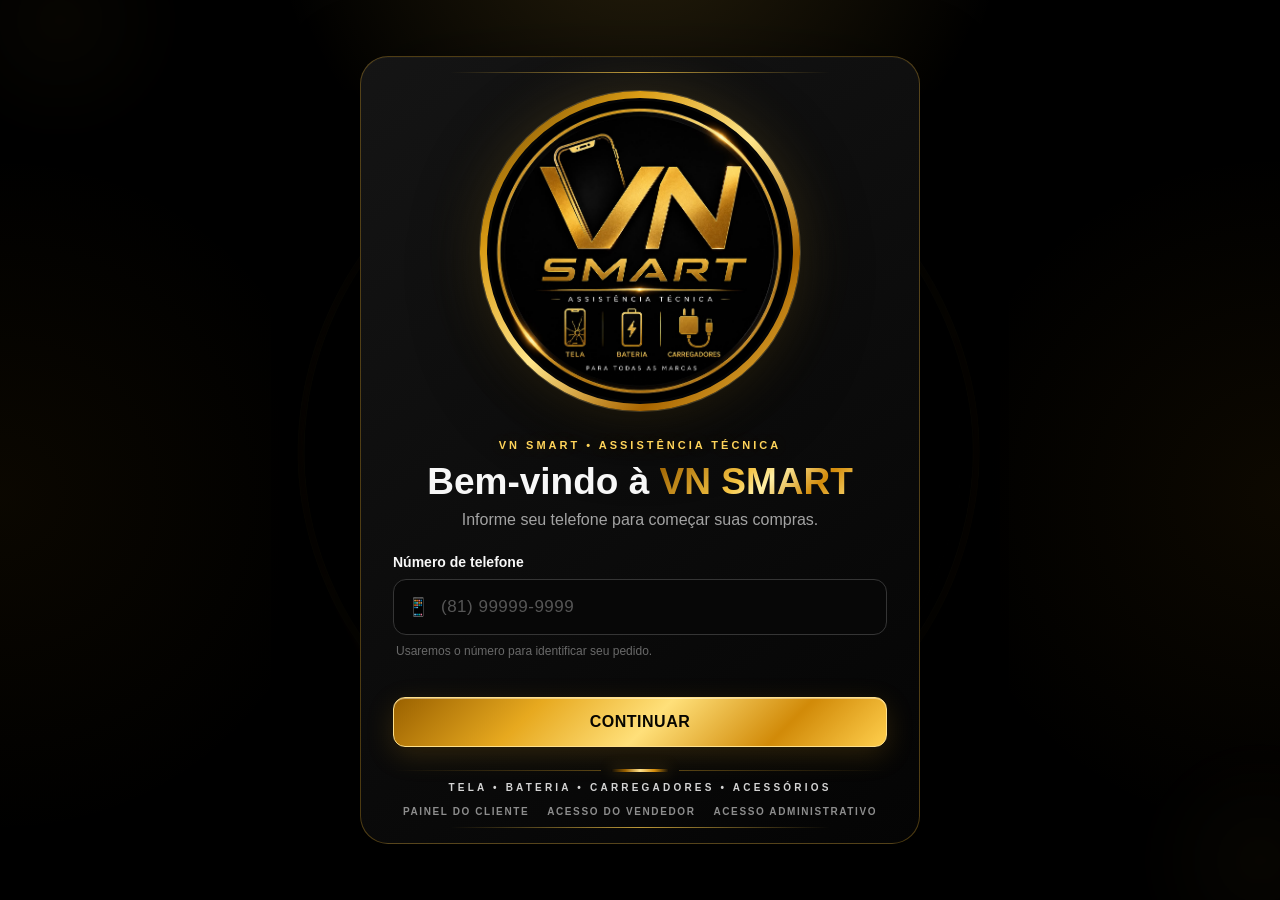
<file: index.html>
<!DOCTYPE html>
<html lang="pt-BR">
<head>
  <meta charset="UTF-8" />
  <meta name="viewport" content="width=device-width, initial-scale=1.0" />
  <title>VN Smart | Loja</title>
  <link rel="stylesheet" href="style.css" />
</head>
<body class="login-page">
  <div class="gold-glow glow-one"></div>
  <div class="gold-glow glow-two"></div>

  <main class="login-shell">
    <section class="welcome-card">
      <div class="logo-frame">
        <img src="assets/logo.jpeg" alt="VN Smart - Assistência Técnica" class="logo-main" />
      </div>

      <div class="welcome-copy">
        <span class="brand-kicker">VN SMART • ASSISTÊNCIA TÉCNICA</span>
        <h1>Bem-vindo à <span>VN SMART</span></h1>
        <p>Informe seu telefone para começar suas compras.</p>
      </div>

      <form id="phoneForm" class="phone-form" novalidate>
        <label for="phone">Número de telefone</label>
        <div class="input-wrap">
          <span class="input-prefix">📱</span>
          <input
            id="phone"
            name="phone"
            type="tel"
            inputmode="numeric"
            autocomplete="tel"
            placeholder="(81) 99999-9999"
            maxlength="15"
            required
          />
        </div>
        <p class="form-hint">Usaremos o número para identificar seu pedido.</p>
        <p id="phoneError" class="form-error" aria-live="polite"></p>
        <button type="submit" class="btn btn-primary btn-main">CONTINUAR</button>
      </form>

      <div class="gold-divider"><span></span></div>
      <p class="tagline">TELA • BATERIA • CARREGADORES • ACESSÓRIOS</p>
      <div class="login-links"><a class="admin-link" href="cliente.html">Painel do cliente</a><a class="admin-link" href="vendedor.html">Acesso do vendedor</a><a class="admin-link" href="admin.html">Acesso administrativo</a></div>
    </section>
  </main>

  <script src="store.js"></script>
  <script src="script.js"></script>
</body>
</html>
</file>
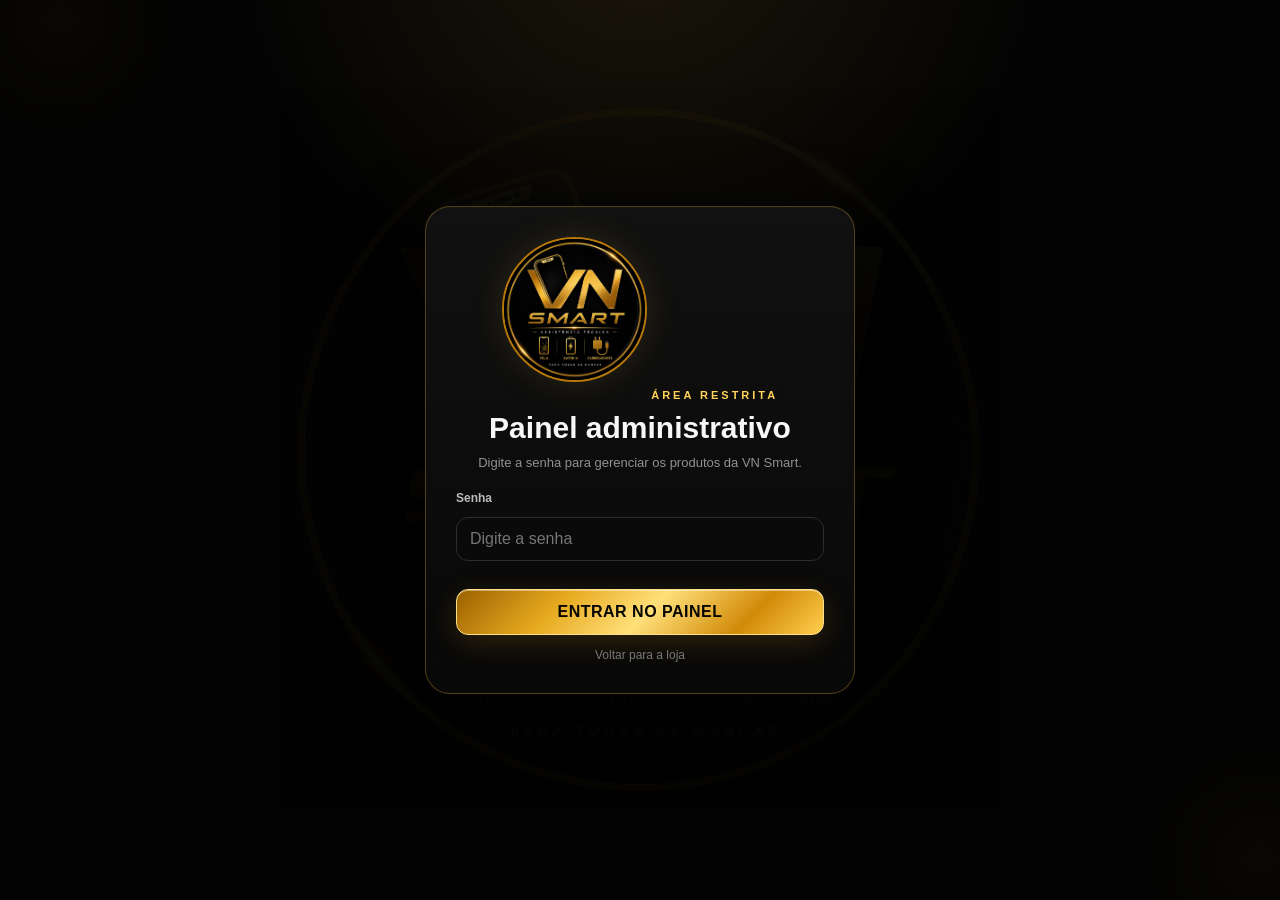
<file: admin.html>
<!DOCTYPE html>
<html lang="pt-BR">
<head>
  <meta charset="UTF-8" />
  <meta name="viewport" content="width=device-width, initial-scale=1.0" />
  <title>VN Smart | Painel Administrativo</title>
  <link rel="stylesheet" href="style.css" />
</head>
<body class="admin-page">
  <div class="gold-glow glow-one"></div>
  <div class="gold-glow glow-two"></div>

  <div id="adminLogin" class="admin-login-overlay">
    <form id="adminLoginForm" class="admin-login-card">
      <img src="assets/logo.jpeg" alt="VN Smart" class="admin-login-logo" />
      <span class="brand-kicker">ÁREA RESTRITA</span>
      <h1>Painel administrativo</h1>
      <p>Digite a senha para gerenciar os produtos da VN Smart.</p>
      <label for="adminPassword">Senha</label>
      <input id="adminPassword" class="admin-input" type="password" autocomplete="current-password" placeholder="Digite a senha" required />
      <p id="adminLoginError" class="form-error"></p>
      <button class="btn btn-primary btn-full" type="submit">ENTRAR NO PAINEL</button>
      <a class="admin-back-link" href="produtos.html">Voltar para a loja</a>
    </form>
  </div>

  <div id="adminApp" class="hidden">
    <header class="admin-topbar">
      <div class="admin-topbar-inner">
        <a class="mini-brand" href="produtos.html">
          <img src="assets/logo.jpeg" alt="VN Smart" />
          <div><strong>VN SMART</strong><span>ADMIN • ASSISTÊNCIA TÉCNICA</span></div>
        </a>
        <div class="admin-actions">
          <a class="btn btn-outline" href="cliente.html">Painel cliente</a><a class="btn btn-outline" href="painel-vendedor.html">Painel vendedor</a><a class="btn btn-outline" href="produtos.html">Abrir loja</a>
          <button id="logoutAdmin" class="btn btn-outline" type="button">Sair</button>
        </div>
      </div>
    </header>

    <main class="admin-container">
      <section class="admin-hero">
        <div>
          <span class="brand-kicker">VN SMART • ADMIN</span>
          <h1>Controle a VN Smart</h1>
          <p>Gerencie produtos, vendedores e pedidos da VN Smart em um só lugar.</p>
        </div>
        <div class="admin-stat-grid">
          <div class="admin-stat"><span>Produtos ativos</span><strong id="statProducts">0</strong></div>
          <div class="admin-stat"><span>Pedidos</span><strong id="statOrders">0</strong></div>
          <div class="admin-stat"><span>Vendedores ativos</span><strong id="statSellers">0</strong></div>
        </div>
      </section>

      <section class="admin-grid">
        <div class="admin-main-card">
          <div class="section-heading">
            <div><span class="cart-kicker">CATÁLOGO</span><h2>Produtos</h2></div>
            <button id="newProduct" class="btn btn-primary" type="button">+ NOVO PRODUTO</button>
          </div>
          <div class="admin-filters">
            <input id="searchProducts" class="admin-input" type="search" placeholder="Pesquisar produto..." />
            <select id="filterCategory" class="admin-input">
              <option value="todos">Todas as categorias</option>
              <option value="capas">Capas</option>
              <option value="fones-bluetooth">Fones Bluetooth</option>
              <option value="fones-com-fio">Fones com fio</option>
              <option value="carregadores">Carregadores</option>
            </select>
          </div>
          <div id="adminProducts" class="admin-product-list"></div>
        </div>

        <aside class="admin-side-column">
          <div class="admin-side-card">
            <div class="section-heading compact"><div><span class="cart-kicker">PEDIDOS</span><h2>Últimos pedidos</h2></div></div>
            <div id="adminOrders" class="admin-orders"></div>
          </div>
          <div class="admin-side-card tips-card">
            <span class="cart-kicker">DICAS</span>
            <h3>Como usar</h3>
            <p>Use “Novo produto” para cadastrar. Clique em “Editar” para alterar preço ou descrição. O cliente verá as alterações automaticamente neste navegador.</p>
            <button id="resetProducts" class="btn btn-outline btn-full" type="button">RESTAURAR PRODUTOS PADRÃO</button>
          </div>
        </aside>
      </section>

      <section class="admin-main-card seller-admin-card">
        <div class="section-heading">
          <div><span class="cart-kicker">EQUIPE</span><h2>Contas de vendedores</h2></div>
          <button id="newSeller" class="btn btn-primary" type="button">+ NOVO VENDEDOR</button>
        </div>
        <p class="seller-intro">Crie contas individuais para sua equipe e ative ou desative o acesso quando precisar.</p>
        <div id="adminSellers" class="admin-seller-list"></div>
      </section>

    </main>
  </div>

  <div id="productModal" class="modal hidden">
    <div class="admin-modal-box">
      <button id="closeProductModal" class="modal-close" type="button" aria-label="Fechar">×</button>
      <span class="brand-kicker">CATÁLOGO VN SMART</span>
      <h2 id="productModalTitle">Novo produto</h2>
      <form id="productForm" class="admin-form">
        <input type="hidden" id="productId" />
        <label>Nome do produto<input id="productName" class="admin-input" required maxlength="80" /></label>
        <label>Categoria
          <select id="productCategory" class="admin-input" required>
            <option value="capas">Capas</option>
            <option value="fones-bluetooth">Fones Bluetooth</option>
            <option value="fones-com-fio">Fones com fio</option>
            <option value="carregadores">Carregadores</option>
          </select>
        </label>
        <label>Descrição<textarea id="productDesc" class="admin-input" rows="3" maxlength="180" required></textarea></label>
        <div class="admin-form-row">
          <label>Preço (R$)<input id="productPrice" class="admin-input" type="number" min="0" step="0.01" required /></label>
          <label>Ícone<input id="productIcon" class="admin-input" maxlength="3" value="◈" /></label>
        </div>
        <label class="switch-row"><input id="productActive" type="checkbox" checked /><span>Produto disponível na loja</span></label>
        <div class="admin-form-actions"><button type="button" id="cancelProduct" class="btn btn-outline">CANCELAR</button><button type="submit" class="btn btn-primary">SALVAR PRODUTO</button></div>
      </form>
    </div>
  </div>


  <div id="sellerModal" class="modal hidden">
    <div class="admin-modal-box">
      <button id="closeSellerModal" class="modal-close" type="button" aria-label="Fechar">×</button>
      <span class="brand-kicker">EQUIPE VN SMART</span>
      <h2 id="sellerModalTitle">Novo vendedor</h2>
      <form id="sellerForm" class="admin-form">
        <input type="hidden" id="sellerId" />
        <label>Nome do vendedor<input id="sellerName" class="admin-input" required maxlength="80" placeholder="Ex.: João Silva" /></label>
        <label>Usuário de acesso<input id="sellerUsername" class="admin-input" required maxlength="40" autocomplete="username" placeholder="Ex.: joao" /></label>
        <label>Senha<input id="sellerPassword" class="admin-input" type="password" required minlength="4" maxlength="60" autocomplete="new-password" placeholder="Mínimo de 4 caracteres" /></label>
        <label class="switch-row"><input id="sellerActive" type="checkbox" checked /><span>Conta ativa</span></label>
        <div class="admin-form-actions"><button type="button" id="cancelSeller" class="btn btn-outline">CANCELAR</button><button type="submit" class="btn btn-primary">SALVAR VENDEDOR</button></div>
        <p class="form-hint seller-security-note">Esta versão salva as contas no navegador (localStorage). Para uso em vários computadores com segurança real, será necessário um servidor e banco de dados.</p>
      </form>
    </div>
  </div>

  <script src="store.js"></script>
  <script src="admin.js"></script>
</body>
</html>
</file>
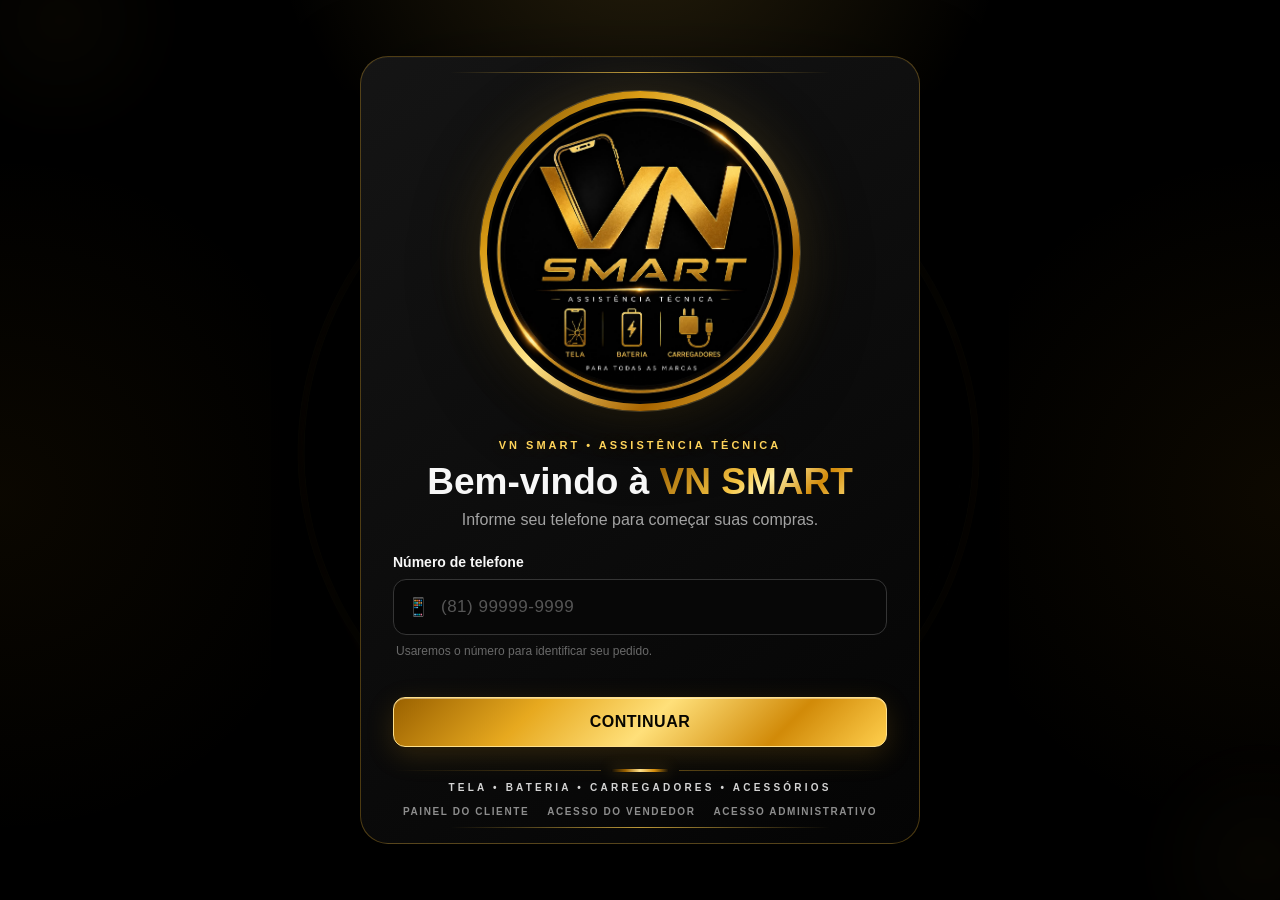
<file: cliente.html>
<!DOCTYPE html>
<html lang="pt-BR">
<head>
  <meta charset="UTF-8" />
  <meta name="viewport" content="width=device-width, initial-scale=1.0" />
  <title>VN Smart | Painel do Cliente</title>
  <link rel="stylesheet" href="style.css" />
</head>
<body class="products-page seller-panel-page">
  <header class="topbar">
    <div class="topbar-inner">
      <a class="mini-brand" href="cliente.html">
        <img src="assets/logo.jpeg" alt="VN Smart" />
        <div><strong>VN SMART</strong><span>PAINEL DO CLIENTE</span></div>
      </a>
      <div class="topbar-actions">
        <div class="phone-badge" id="customerPhoneBadge"></div>
        <button id="customerLogout" class="btn btn-outline">SAIR</button>
      </div>
    </div>
  </header>

  <main class="products-container">
    <section class="hero-products seller-hero">
      <div>
        <span class="brand-kicker">VN SMART • ASSISTÊNCIA TÉCNICA</span>
        <h1>Olá! <span>Bem-vindo à VN Smart</span></h1>
        <p>Consulte seus pedidos e encontre produtos e acessórios para seu celular.</p>
      </div>
      <div class="hero-line"></div>
    </section>

    <section class="seller-dashboard-grid">
      <article class="admin-main-card seller-welcome-card">
        <span class="cart-kicker">SEU PERFIL</span>
        <h2>Dados do cliente</h2>
        <div class="seller-profile-row">
          <div class="seller-avatar large">👤</div>
          <div>
            <strong>Cliente VN Smart</strong>
            <p id="customerPhone"></p>
            <span class="status-pill on">Conta ativa</span>
          </div>
        </div>
        <div class="seller-panel-actions">
          <a class="btn btn-primary" href="produtos.html">VER PRODUTOS</a>
          <button id="changeCustomerPhone" class="btn btn-outline">TROCAR TELEFONE</button>
        </div>
      </article>

      <article class="admin-main-card">
        <div class="section-heading compact">
          <div><span class="cart-kicker">HISTÓRICO</span><h2>Meus pedidos</h2></div>
        </div>
        <div id="customerOrders" class="admin-orders"></div>
      </article>
    </section>
  </main>

  <script src="store.js"></script>
  <script src="cliente.js"></script>
</body>
</html>
</file>
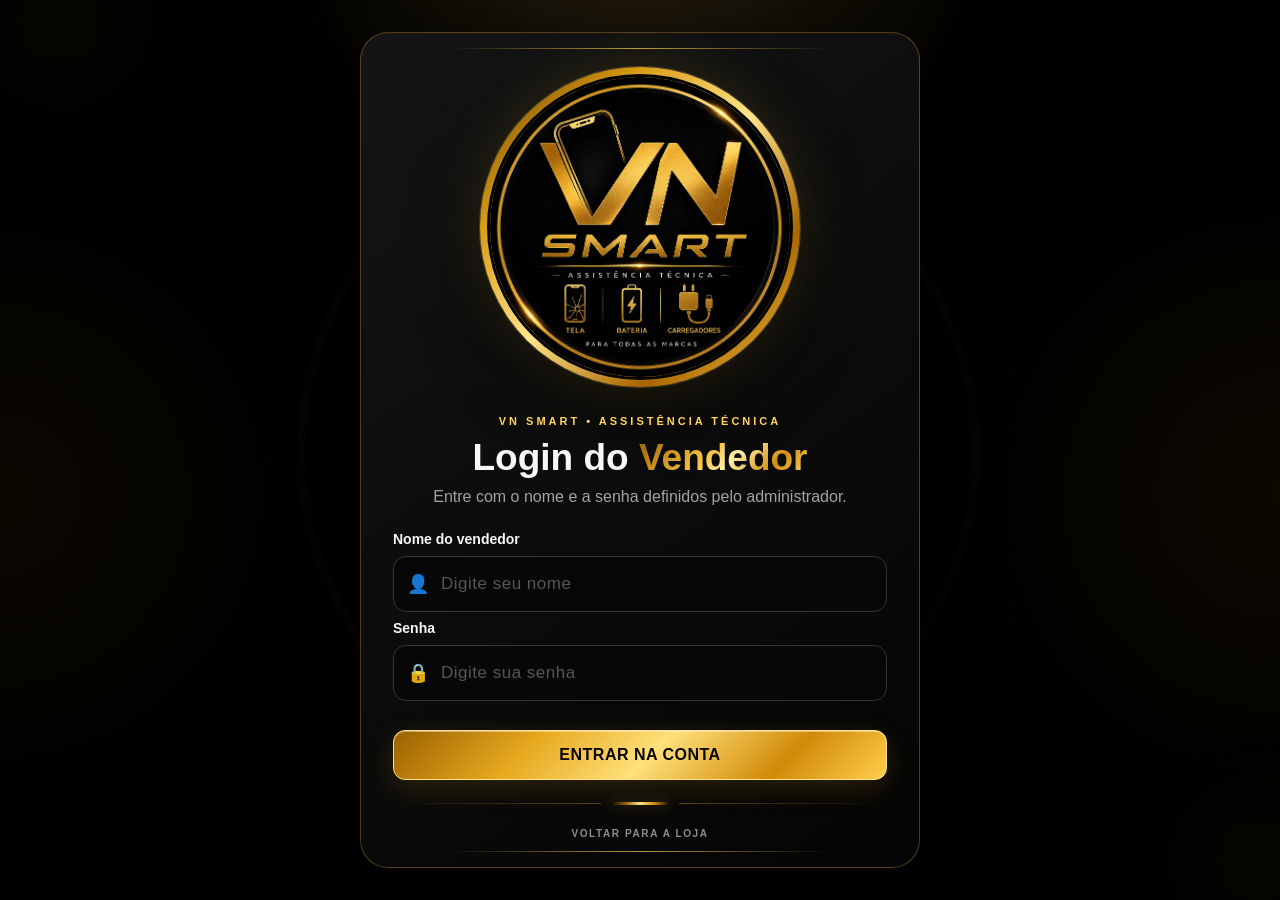
<file: painel-vendedor.html>
<!DOCTYPE html>
<html lang="pt-BR">
<head>
  <meta charset="UTF-8" />
  <meta name="viewport" content="width=device-width, initial-scale=1.0" />
  <title>VN Smart | Painel do Vendedor</title>
  <link rel="stylesheet" href="style.css" />
</head>
<body class="products-page seller-panel-page">
  <header class="topbar">
    <div class="topbar-inner">
      <a class="mini-brand" href="painel-vendedor.html">
        <img src="assets/logo.jpeg" alt="VN Smart" />
        <div>
          <strong>VN SMART</strong>
          <span>PAINEL DO VENDEDOR</span>
        </div>
      </a>
      <div class="topbar-actions">
        <div class="phone-badge seller-name-badge" id="sellerNameBadge"></div>
        <button id="sellerLogout" class="btn btn-outline">SAIR</button>
      </div>
    </div>
  </header>

  <main class="products-container">
    <section class="hero-products seller-hero">
      <div>
        <span class="brand-kicker">VN SMART • ÁREA DE VENDAS</span>
        <h1>Olá, <span id="sellerName"></span>!</h1>
        <p>Atendimento e vendas da VN Smart • Assistência Técnica.</p>
      </div>
      <div class="hero-line"></div>
    </section>

    <section class="seller-dashboard-grid">
      <article class="admin-main-card seller-welcome-card">
        <span class="cart-kicker">SUA CONTA</span>
        <h2>Dados de acesso</h2>
        <div class="seller-profile-row">
          <div class="seller-avatar large" id="sellerAvatar">V</div>
          <div>
            <strong id="profileName"></strong>
            <p id="profileUsername"></p>
            <span class="status-pill on">Conta ativa</span>
          </div>
        </div>
        <div class="seller-panel-actions">
          <a class="btn btn-primary" href="index.html">IR PARA A LOJA</a><a class="btn btn-outline" href="cliente.html">PAINEL CLIENTE</a>
          <button id="sellerLogout2" class="btn btn-outline">SAIR DA CONTA</button>
        </div>
      </article>

      <article class="admin-main-card">
        <div class="section-heading compact">
          <div><span class="cart-kicker">PEDIDOS</span><h2>Pedidos recentes</h2></div>
        </div>
        <div id="sellerOrders" class="admin-orders"></div>
      </article>
    </section>
  </main>

  <script src="store.js"></script>
  <script src="vendedor.js"></script>
</body>
</html>
</file>
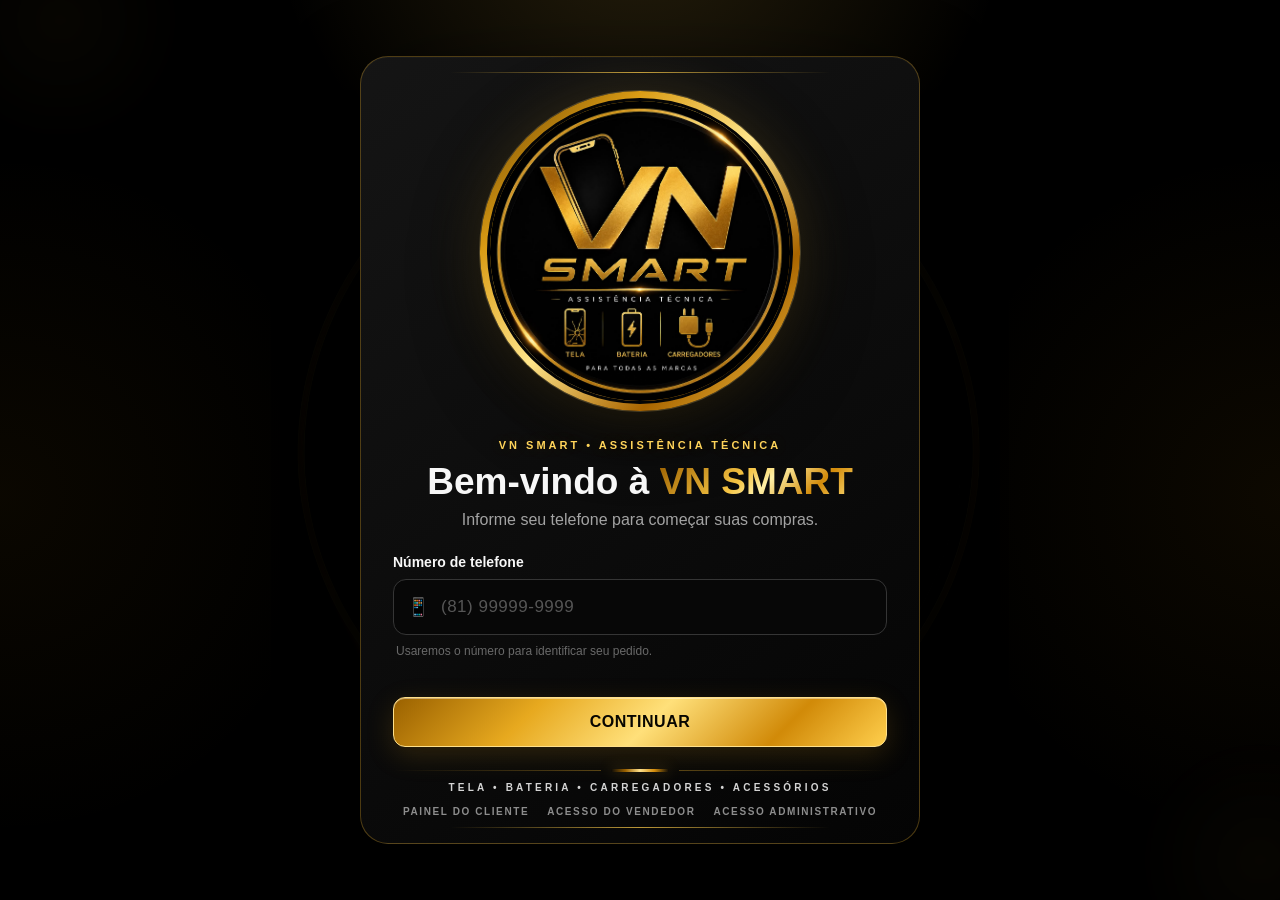
<file: produtos.html>
<!DOCTYPE html>
<html lang="pt-BR">
<head>
  <meta charset="UTF-8" />
  <meta name="viewport" content="width=device-width, initial-scale=1.0" />
  <title>VN Smart | Loja</title>
  <link rel="stylesheet" href="style.css" />
</head>
<body class="products-page">
  <header class="topbar">
    <div class="topbar-inner">
      <a class="mini-brand" href="produtos.html" aria-label="Página inicial da loja">
        <img src="assets/logo.jpeg" alt="VN Smart" />
        <div>
          <strong>VN SMART</strong>
          <span>ACESSÓRIOS PARA CELULAR</span>
        </div>
      </a>

      <div class="topbar-actions">
        <div class="phone-badge" id="phoneBadge"></div>
        <a class="btn btn-outline" href="admin.html">Painel administrativo</a><button id="changePhone" class="btn btn-outline">Trocar telefone</button>
      </div>
    </div>
  </header>

  <main class="products-container">
    <section class="hero-products">
      <div>
        <span class="brand-kicker">VN SMART • ASSISTÊNCIA TÉCNICA</span>
        <h1>Escolha o que deseja comprar</h1>
        <p>Tela, bateria, carregadores e acessórios para seu celular.</p>
      </div>
      <div class="hero-line"></div>
    </section>

    <nav class="category-tabs" aria-label="Categorias de produtos">
      <button class="category-tab active" data-category="todos">Todos</button>
      <button class="category-tab" data-category="capas">Capas</button>
      <button class="category-tab" data-category="fones-bluetooth">Fones Bluetooth</button>
      <button class="category-tab" data-category="fones-com-fio">Fones com fio</button>
      <button class="category-tab" data-category="carregadores">Carregadores</button>
    </nav>

    <div class="products-layout">
      <section>
        <div id="productList" class="product-list"></div>
      </section>

      <aside class="cart-card">
        <div class="cart-top-line"></div>
        <div class="cart-header">
          <div>
            <span class="cart-kicker">SEU PEDIDO</span>
            <h2>Resumo</h2>
          </div>
          <span id="cartCount" class="cart-count">0 itens</span>
        </div>

        <div id="cartItems" class="cart-items">
          <div class="empty-cart">
            <div class="empty-icon">🛒</div>
            <strong>Nenhum item ainda</strong>
            <span>Selecione um produto ao lado.</span>
          </div>
        </div>

        <div class="cart-footer">
          <div class="total-row">
            <span>Total</span>
            <strong id="cartTotal">R$ 0,00</strong>
          </div>
          <button id="finishOrder" class="btn btn-primary btn-full">FINALIZAR PEDIDO</button>
          <p class="cart-note">Seu pedido será associado ao telefone informado.</p>
        </div>
      </aside>
    </div>
  </main>

  <div id="successModal" class="modal hidden">
    <div class="modal-box">
      <div class="success-ring"><span>✓</span></div>
      <span class="brand-kicker">VN SMART</span>
      <h2>Pedido recebido!</h2>
      <p id="successText"></p>
      <button id="closeModal" class="btn btn-primary btn-full">FECHAR</button>
    </div>
  </div>

  <script src="store.js"></script>
  <script src="script.js"></script>
</body>
</html>
</file>
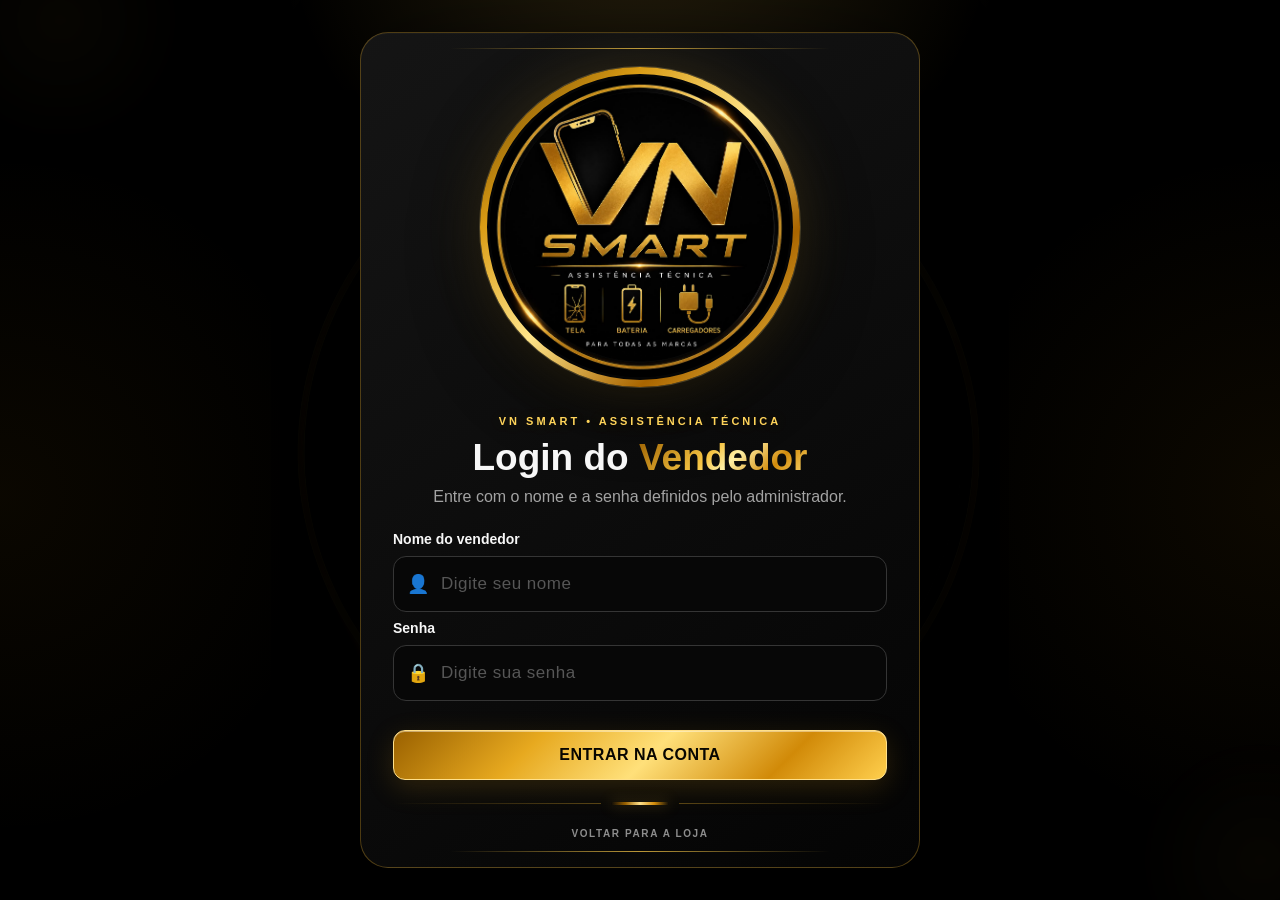
<file: vendedor.html>
<!DOCTYPE html>
<html lang="pt-BR">
<head>
  <meta charset="UTF-8" />
  <meta name="viewport" content="width=device-width, initial-scale=1.0" />
  <title>VN Smart | Acesso do Vendedor</title>
  <link rel="stylesheet" href="style.css" />
</head>
<body class="login-page">
  <div class="gold-glow glow-one"></div>
  <div class="gold-glow glow-two"></div>

  <main class="login-shell">
    <section class="welcome-card seller-login-card">
      <div class="logo-frame">
        <img src="assets/logo.jpeg" alt="VN Smart" class="logo-main" />
      </div>

      <div class="welcome-copy">
        <span class="brand-kicker">VN SMART • ASSISTÊNCIA TÉCNICA</span>
        <h1>Login do <span>Vendedor</span></h1>
        <p>Entre com o nome e a senha definidos pelo administrador.</p>
      </div>

      <form id="sellerLoginForm" class="phone-form" novalidate>
        <label for="sellerLoginName">Nome do vendedor</label>
        <div class="input-wrap">
          <span class="input-prefix">👤</span>
          <input id="sellerLoginName" type="text" autocomplete="username"
                 placeholder="Digite seu nome" maxlength="80" required />
        </div>

        <label for="sellerLoginPassword">Senha</label>
        <div class="input-wrap">
          <span class="input-prefix">🔒</span>
          <input id="sellerLoginPassword" type="password" autocomplete="current-password"
                 placeholder="Digite sua senha" maxlength="60" required />
        </div>

        <p id="sellerLoginError" class="form-error" aria-live="polite"></p>
        <button type="submit" class="btn btn-primary btn-main">ENTRAR NA CONTA</button>
      </form>

      <div class="gold-divider"><span></span></div>
      <a class="admin-link" href="index.html">Voltar para a loja</a>
    </section>
  </main>

  <script src="store.js"></script>
  <script src="vendedor.js"></script>
</body>
</html>
</file>
<file: style.css>
:root {
  --black: #030303;
  --black-2: #080808;
  --panel: #0d0d0d;
  --panel-2: #121212;
  --gold: #d99b14;
  --gold-2: #f7c748;
  --gold-3: #ffe58a;
  --gold-soft: rgba(217, 155, 20, .22);
  --text: #f7f7f7;
  --muted: #a3a3a3;
  --muted-2: #696969;
  --line: rgba(217, 155, 20, .28);
}

* { box-sizing: border-box; }
html { scroll-behavior: smooth; }
body {
  margin: 0;
  min-height: 100vh;
  font-family: Arial, Helvetica, sans-serif;
  color: var(--text);
  background:
    radial-gradient(circle at 50% -10%, rgba(247, 199, 72, .12), transparent 34%),
    radial-gradient(circle at 90% 60%, rgba(217, 155, 20, .05), transparent 26%),
    linear-gradient(180deg, #000 0%, #050505 52%, #000 100%);
}

button, input { font: inherit; }
button { cursor: pointer; }
button:focus-visible, input:focus-visible { outline: 2px solid var(--gold-2); outline-offset: 3px; }

/* ---------- PRIMEIRA ABA ---------- */
.login-page {
  display: grid;
  place-items: center;
  overflow: hidden;
  position: relative;
  padding: 32px 16px;
}

.gold-glow {
  position: fixed;
  width: 280px;
  height: 280px;
  border-radius: 50%;
  filter: blur(90px);
  opacity: .16;
  pointer-events: none;
  background: #d99b14;
}
.glow-one { top: -120px; left: -80px; }
.glow-two { right: -120px; bottom: -100px; }

.login-shell { width: min(560px, 100%); position: relative; z-index: 2; }
.welcome-card {
  position: relative;
  overflow: hidden;
  padding: 34px 32px 26px;
  border: 1px solid var(--line);
  border-radius: 28px;
  text-align: center;
  background:
    radial-gradient(circle at 50% 8%, rgba(247,199,72,.10), transparent 27%),
    linear-gradient(180deg, rgba(15,15,15,.98), rgba(3,3,3,.98));
  box-shadow: 0 28px 85px rgba(0,0,0,.75), 0 0 55px rgba(217,155,20,.06);
}
.welcome-card::before,
.welcome-card::after {
  content: "";
  position: absolute;
  height: 1px;
  left: 16%;
  right: 16%;
  background: linear-gradient(90deg, transparent, rgba(247,199,72,.75), transparent);
}
.welcome-card::before { top: 15px; }
.welcome-card::after { bottom: 15px; }

.logo-frame {
  width: min(320px, 74vw);
  margin: 0 auto;
  border-radius: 50%;
  padding: 7px;
  background: linear-gradient(135deg, #7b5000, #ffd96a 36%, #b16d00 70%, #ffe58a);
  box-shadow: 0 0 42px rgba(247,199,72,.16);
}
.logo-main {
  display: block;
  width: 100%;
  aspect-ratio: 1;
  object-fit: cover;
  border-radius: 50%;
  border: 1px solid #271e08;
  background: #000;
}

.welcome-copy { margin: 24px 0 22px; }
.brand-kicker {
  display: inline-block;
  color: var(--gold-2);
  font-size: 11px;
  font-weight: 900;
  letter-spacing: 3px;
}
.welcome-copy h1 {
  margin: 9px 0 7px;
  font-size: clamp(26px, 4vw, 37px);
  line-height: 1.06;
}
.welcome-copy h1 span { color: var(--gold-2); }
.welcome-copy p { margin: 0; color: var(--muted); line-height: 1.5; }

.phone-form { text-align: left; }
.phone-form label { display: block; margin-bottom: 9px; font-weight: 800; font-size: 14px; }
.input-wrap { position: relative; }
.input-prefix {
  position: absolute;
  left: 14px;
  top: 50%;
  transform: translateY(-50%);
  color: var(--gold-2);
  font-size: 18px;
  pointer-events: none;
}
.phone-form input {
  width: 100%;
  padding: 17px 16px 17px 47px;
  border-radius: 13px;
  border: 1px solid #353535;
  background: #070707;
  color: #fff;
  font-size: 17px;
  letter-spacing: .5px;
  transition: .2s ease;
}
.phone-form input::placeholder { color: #565656; }
.phone-form input:focus { border-color: var(--gold-2); box-shadow: 0 0 0 4px rgba(247,199,72,.09), 0 0 24px rgba(217,155,20,.08); }
.form-hint { color: var(--muted-2); font-size: 12px; line-height: 1.45; margin: 8px 3px 7px; }
.form-error { min-height: 18px; color: #ff7676; font-size: 12px; margin: 0 3px 8px; }

.btn {
  border: 0;
  border-radius: 12px;
  padding: 13px 18px;
  font-weight: 900;
  letter-spacing: .5px;
  transition: transform .15s ease, filter .15s ease, box-shadow .15s ease;
}
.btn:hover { transform: translateY(-1px); filter: brightness(1.05); }
.btn-primary {
  color: #171000;
  background: linear-gradient(135deg, var(--gold-3), var(--gold-2) 44%, var(--gold));
  box-shadow: 0 12px 25px rgba(217,155,20,.15);
}
.btn-outline { color: var(--gold-2); background: transparent; border: 1px solid var(--line); }
.btn-full { width: 100%; }
.btn-main { width: 100%; margin-top: 3px; padding: 15px 18px; }

.gold-divider {
  display: flex;
  align-items: center;
  gap: 10px;
  margin: 22px 0 10px;
}
.gold-divider::before,
.gold-divider::after {
  content: "";
  flex: 1;
  height: 1px;
  background: linear-gradient(90deg, transparent, var(--line));
}
.gold-divider::after { background: linear-gradient(90deg, var(--line), transparent); }
.gold-divider span { width: 58px; height: 3px; border-radius: 99px; background: linear-gradient(90deg, var(--gold), var(--gold-3)); box-shadow: 0 0 14px rgba(247,199,72,.35); }
.tagline { margin: 0; color: #d4d4d4; font-size: 10px; font-weight: 900; letter-spacing: 3.2px; }

/* ---------- SEGUNDA ABA ---------- */
.products-page { background: radial-gradient(circle at 50% -20%, rgba(247,199,72,.10), transparent 33%), #040404; }
.topbar {
  position: sticky;
  top: 0;
  z-index: 30;
  backdrop-filter: blur(14px);
  background: rgba(2,2,2,.92);
  border-bottom: 1px solid var(--line);
}
.topbar::after {
  content: "";
  display: block;
  height: 2px;
  width: 100%;
  background: linear-gradient(90deg, transparent, var(--gold-2), transparent);
  opacity: .75;
}
.topbar-inner {
  width: min(1200px, calc(100% - 30px));
  margin: auto;
  padding: 11px 0;
  display: flex;
  align-items: center;
  justify-content: space-between;
  gap: 16px;
}
.mini-brand { display: flex; align-items: center; gap: 11px; text-decoration: none; color: inherit; }
.mini-brand img { width: 51px; height: 51px; object-fit: cover; border-radius: 50%; border: 2px solid var(--gold); box-shadow: 0 0 20px rgba(247,199,72,.10); }
.mini-brand strong { display: block; color: var(--gold-2); letter-spacing: 2px; font-size: 14px; }
.mini-brand span { display: block; color: #777; font-size: 9px; margin-top: 4px; letter-spacing: 1.7px; font-weight: 800; }
.topbar-actions { display: flex; align-items: center; gap: 10px; }
.phone-badge { color: #1a1200; background: linear-gradient(135deg, var(--gold-3), var(--gold)); font-weight: 900; padding: 9px 13px; border-radius: 999px; font-size: 12px; box-shadow: 0 6px 18px rgba(217,155,20,.10); }

.products-container { width: min(1200px, calc(100% - 30px)); margin: 0 auto; padding: 30px 0 50px; }
.hero-products { display: grid; grid-template-columns: 1fr auto; gap: 30px; align-items: end; margin-bottom: 17px; }
.hero-products h1 { margin: 8px 0 7px; font-size: clamp(28px, 4vw, 42px); line-height: 1.02; }
.hero-products p { margin: 0; color: var(--muted); }
.hero-line { width: 160px; height: 5px; border-radius: 99px; background: linear-gradient(90deg, var(--gold), var(--gold-3)); box-shadow: 0 0 18px rgba(247,199,72,.18); }

.category-tabs { display: flex; gap: 9px; flex-wrap: wrap; padding: 12px 0 18px; border-bottom: 1px solid #1f1f1f; margin-bottom: 18px; }
.category-tab {
  border: 1px solid #2b2b2b;
  border-radius: 999px;
  background: #0a0a0a;
  color: #b7b7b7;
  padding: 10px 15px;
  font-size: 12px;
  font-weight: 900;
  letter-spacing: .7px;
  transition: .15s ease;
}
.category-tab:hover { color: var(--gold-2); border-color: var(--line); }
.category-tab.active { color: #1b1200; background: linear-gradient(135deg, var(--gold-3), var(--gold)); border-color: transparent; }

.products-layout { display: grid; grid-template-columns: minmax(0, 1fr) 360px; gap: 22px; }
.product-list { display: flex; flex-direction: column; gap: 12px; }
.product-card {
  display: grid;
  grid-template-columns: 74px minmax(0, 1fr) auto;
  gap: 14px;
  align-items: center;
  padding: 13px;
  background: linear-gradient(180deg, #111 0%, #090909 100%);
  border: 1px solid #242424;
  border-radius: 18px;
  transition: .17s ease;
}
.product-card:hover { transform: translateY(-1px); border-color: rgba(247,199,72,.25); }
.product-card.selected { border-color: var(--gold); box-shadow: 0 0 0 1px rgba(247,199,72,.13), 0 0 22px rgba(217,155,20,.06); }
.product-thumb {
  width: 74px;
  height: 74px;
  border-radius: 16px;
  display: grid;
  place-items: center;
  color: var(--gold-2);
  background:
    radial-gradient(circle at 50% 30%, rgba(247,199,72,.10), transparent 45%),
    linear-gradient(145deg, #211908, #0c0c0c);
  border: 1px solid var(--line);
  font-size: 26px;
  font-weight: 900;
}
.product-category { display: inline-block; margin-bottom: 5px; color: var(--gold); font-size: 9px; font-weight: 900; letter-spacing: 2px; text-transform: uppercase; }
.product-info h3 { margin: 0 0 5px; font-size: 16px; }
.product-info p { margin: 0; color: #818181; font-size: 12px; line-height: 1.4; max-width: 600px; }
.product-action { min-width: 150px; text-align: right; }
.product-price { color: var(--gold-2); font-size: 18px; font-weight: 900; margin-bottom: 9px; }
.product-action .btn { min-width: 105px; padding: 10px 12px; font-size: 11px; }

.cart-card {
  align-self: start;
  position: sticky;
  top: 91px;
  overflow: hidden;
  border: 1px solid var(--line);
  border-radius: 20px;
  background:
    radial-gradient(circle at 80% 10%, rgba(247,199,72,.07), transparent 33%),
    linear-gradient(180deg, #111, #080808);
  box-shadow: 0 20px 55px rgba(0,0,0,.28);
}
.cart-top-line { height: 4px; background: linear-gradient(90deg, #a56a00, var(--gold-3), var(--gold)); }
.cart-header, .cart-footer { padding: 18px; }
.cart-header { display: flex; align-items: center; justify-content: space-between; gap: 15px; border-bottom: 1px solid #202020; }
.cart-kicker { color: var(--gold); font-size: 9px; font-weight: 900; letter-spacing: 2.2px; }
.cart-header h2 { margin: 4px 0 0; font-size: 21px; }
.cart-count { color: #7e7e7e; font-size: 12px; }
.cart-items { padding: 8px 18px; max-height: 390px; overflow: auto; }
.cart-item { padding: 12px 0; border-bottom: 1px solid #1d1d1d; }
.cart-item:last-child { border-bottom: 0; }
.cart-item-title { font-weight: 900; font-size: 13px; }
.cart-item-line { display: flex; justify-content: space-between; gap: 10px; margin-top: 6px; color: #858585; font-size: 12px; }
.cart-item-line strong { color: #ddd; }
.empty-cart { min-height: 180px; display: flex; flex-direction: column; justify-content: center; align-items: center; gap: 5px; text-align: center; color: #707070; font-size: 12px; }
.empty-cart strong { color: #d3d3d3; font-size: 14px; }
.empty-icon { font-size: 26px; opacity: .8; margin-bottom: 4px; }
.total-row { display: flex; justify-content: space-between; align-items: center; gap: 15px; margin-bottom: 13px; }
.total-row span { color: #929292; font-size: 13px; }
.total-row strong { color: var(--gold-2); font-size: 23px; }
.cart-note { color: #626262; font-size: 10px; line-height: 1.45; margin: 10px 0 0; text-align: center; }

.modal { position: fixed; inset: 0; z-index: 100; display: grid; place-items: center; padding: 20px; background: rgba(0,0,0,.82); }
.modal.hidden { display: none; }
.modal-box { width: min(430px,100%); padding: 30px 26px 25px; border-radius: 23px; background: #0d0d0d; border: 1px solid var(--line); text-align: center; box-shadow: 0 25px 85px rgba(0,0,0,.7); }
.success-ring { width: 74px; height: 74px; padding: 5px; border-radius: 50%; margin: 0 auto 16px; background: linear-gradient(135deg, var(--gold), var(--gold-3)); }
.success-ring span { width: 100%; height: 100%; display: grid; place-items: center; border-radius: 50%; background: #0d0d0d; color: var(--gold-2); font-size: 34px; font-weight: 900; }
.modal-box h2 { margin: 8px 0; font-size: 26px; }
.modal-box p { color: #989898; line-height: 1.5; margin: 0 0 20px; }

@media (max-width: 920px) {
  .products-layout { grid-template-columns: 1fr; }
  .cart-card { position: static; }
  .cart-items { max-height: 320px; }
}

@media (max-width: 640px) {
  .login-page { padding: 18px 10px; }
  .welcome-card { padding: 27px 19px 23px; border-radius: 23px; }
  .logo-frame { width: min(290px, 79vw); }
  .products-container { width: min(100% - 20px, 1200px); padding-top: 23px; }
  .topbar-inner { width: calc(100% - 20px); }
  .mini-brand img { width: 44px; height: 44px; }
  .topbar-actions { gap: 7px; }
  .topbar-actions .phone-badge { display: none; }
  .topbar-actions .btn { padding: 10px 11px; font-size: 10px; }
  .hero-products { grid-template-columns: 1fr; gap: 17px; }
  .hero-line { width: 95px; }
  .category-tabs { flex-wrap: nowrap; overflow-x: auto; padding-bottom: 13px; scrollbar-width: none; }
  .category-tabs::-webkit-scrollbar { display: none; }
  .category-tab { white-space: nowrap; }
  .product-card { grid-template-columns: 62px 1fr; padding: 11px; }
  .product-thumb { width: 62px; height: 62px; }
  .product-action { grid-column: 1 / -1; min-width: 0; display: flex; align-items: center; justify-content: space-between; gap: 9px; border-top: 1px solid #1d1d1d; padding-top: 10px; text-align: left; }
  .product-price { margin: 0; }
  .product-action .btn { min-width: 0; }
  .tagline { letter-spacing: 2px; font-size: 8px; }
}

/* ---------- PAINEL ADMINISTRATIVO ---------- */
.admin-page { background: radial-gradient(circle at 50% -10%, rgba(247,199,72,.10), transparent 35%), #030303; min-height:100vh; }
.hidden { display:none !important; }
.admin-login-overlay { min-height:100vh; display:grid; place-items:center; padding:20px; }
.admin-login-card { width:min(430px,100%); padding:30px; border:1px solid var(--line); border-radius:25px; background:linear-gradient(180deg,#111,#080808); box-shadow:0 25px 85px rgba(0,0,0,.75); text-align:center; }
.admin-login-logo { width:145px; height:145px; object-fit:cover; border-radius:50%; border:2px solid var(--gold); box-shadow:0 0 35px rgba(247,199,72,.12); margin-bottom:17px; }
.admin-login-card h1 { font-size:30px; margin:8px 0 8px; }
.admin-login-card > p:not(.form-error) { color:#919191; font-size:13px; line-height:1.5; margin:0 0 18px; }
.admin-login-card label, .admin-form label { display:flex; flex-direction:column; gap:7px; color:#bcbcbc; font-size:12px; font-weight:800; text-align:left; margin-bottom:12px; }
.admin-input { width:100%; border:1px solid #2e2e2e; border-radius:12px; background:#0a0a0a; color:#f0f0f0; padding:12px 13px; outline:none; font:inherit; }
.admin-input:focus { border-color:var(--gold); box-shadow:0 0 0 3px rgba(247,199,72,.07); }
.admin-back-link { display:inline-block; margin-top:13px; color:#777; text-decoration:none; font-size:12px; }
.admin-back-link:hover { color:var(--gold-2); }
.admin-topbar { position:sticky; top:0; z-index:40; background:rgba(3,3,3,.92); backdrop-filter:blur(14px); border-bottom:1px solid var(--line); }
.admin-topbar::after { content:""; display:block; height:2px; background:linear-gradient(90deg,transparent,var(--gold-2),transparent); }
.admin-topbar-inner { width:min(1240px,calc(100% - 30px)); margin:auto; padding:11px 0; display:flex; justify-content:space-between; align-items:center; gap:15px; }
.admin-actions { display:flex; gap:8px; }
.admin-container { width:min(1240px,calc(100% - 30px)); margin:auto; padding:30px 0 55px; }
.admin-hero { display:flex; justify-content:space-between; gap:25px; align-items:end; margin-bottom:22px; }
.admin-hero h1 { font-size:42px; margin:7px 0 7px; }
.admin-hero p { color:#898989; margin:0; max-width:690px; line-height:1.5; }
.admin-stat-grid { display:grid; grid-template-columns:repeat(2,minmax(130px,1fr)); gap:10px; width:290px; }
.admin-stat { border:1px solid #2a2a2a; border-radius:16px; padding:15px; background:#0d0d0d; }
.admin-stat span { color:#777; font-size:10px; text-transform:uppercase; letter-spacing:1.3px; font-weight:900; }
.admin-stat strong { display:block; color:var(--gold-2); font-size:28px; margin-top:6px; }
.admin-grid { display:grid; grid-template-columns:minmax(0,1fr) 350px; gap:20px; align-items:start; }
.admin-main-card,.admin-side-card { border:1px solid #272727; border-radius:20px; background:linear-gradient(180deg,#101010,#080808); box-shadow:0 16px 50px rgba(0,0,0,.25); overflow:hidden; }
.admin-main-card { padding:18px; }
.admin-side-card { padding:17px; }
.section-heading { display:flex; justify-content:space-between; align-items:center; gap:15px; margin-bottom:15px; }
.section-heading.compact { margin-bottom:12px; }
.section-heading h2 { margin:4px 0 0; font-size:22px; }
.admin-filters { display:grid; grid-template-columns:1fr 220px; gap:9px; margin-bottom:14px; }
.admin-product-list { display:flex; flex-direction:column; gap:9px; }
.admin-product-row { display:grid; grid-template-columns:56px minmax(0,1fr) 110px auto; align-items:center; gap:12px; border:1px solid #272727; border-radius:15px; background:#0b0b0b; padding:11px; }
.admin-product-row.inactive-product { opacity:.6; }
.admin-product-icon { width:56px; height:56px; border-radius:13px; border:1px solid var(--line); display:grid; place-items:center; color:var(--gold-2); font-size:23px; background:linear-gradient(145deg,#211908,#0b0b0b); }
.admin-product-title-line { display:flex; align-items:center; gap:8px; flex-wrap:wrap; }
.admin-product-data h3 { margin:0; font-size:14px; }
.admin-product-data p { margin:5px 0 0; color:#777; font-size:11px; line-height:1.4; }
.admin-product-price { text-align:right; color:var(--gold-2); font-size:17px; font-weight:900; }
.admin-product-actions { display:flex; gap:6px; }
.btn-small { padding:8px 9px; font-size:9px; }
.danger-btn { color:#ff8a8a; border-color:#5c2d2d; }
.status-pill { display:inline-block; border-radius:999px; padding:3px 7px; font-size:8px; font-weight:900; text-transform:uppercase; letter-spacing:1px; }
.status-pill.on { color:#1d1400; background:var(--gold-3); }
.status-pill.off { color:#b7b7b7; border:1px solid #3a3a3a; }
.admin-empty { padding:30px 12px; text-align:center; color:#777; font-size:12px; border:1px dashed #292929; border-radius:13px; }
.admin-orders { display:flex; flex-direction:column; gap:9px; max-height:520px; overflow:auto; }
.admin-order-card { border:1px solid #262626; border-radius:13px; background:#0b0b0b; padding:11px; }
.order-top,.order-bottom { display:flex; align-items:center; justify-content:space-between; gap:8px; }
.order-top strong { color:var(--gold-2); font-size:12px; }
.order-top span { color:#1b1200; background:var(--gold); border-radius:999px; padding:3px 7px; font-size:8px; font-weight:900; }
.order-phone { color:#a2a2a2; font-size:10px; margin:8px 0; }
.order-items { color:#777; font-size:10px; line-height:1.5; }
.order-bottom { border-top:1px solid #1d1d1d; margin-top:8px; padding-top:8px; }
.order-bottom small { color:#626262; }
.order-bottom strong { color:#ddd; font-size:12px; }
.tips-card { margin-top:12px; }
.tips-card h3 { margin:5px 0 7px; }
.tips-card p { color:#777; font-size:11px; line-height:1.5; margin:0 0 14px; }
.modal-close { position:absolute; top:10px; right:12px; width:35px; height:35px; border:1px solid #2d2d2d; background:#090909; color:#ccc; border-radius:50%; font-size:22px; }
.admin-modal-box { position:relative; width:min(560px,100%); max-height:90vh; overflow:auto; padding:27px; border-radius:21px; background:#0c0c0c; border:1px solid var(--line); box-shadow:0 25px 85px rgba(0,0,0,.75); }
.admin-modal-box h2 { margin:6px 0 18px; font-size:25px; }
.admin-form-row { display:grid; grid-template-columns:1fr 120px; gap:10px; }
.admin-form textarea { resize:vertical; min-height:85px; }
.switch-row { flex-direction:row !important; align-items:center; gap:9px !important; cursor:pointer; }
.switch-row input { accent-color:#e0a500; width:17px; height:17px; }
.admin-form-actions { display:flex; justify-content:flex-end; gap:8px; margin-top:7px; }
.admin-login-card .btn { margin-top:2px; }
.admin-link { display:inline-block; margin-top:13px; color:#8d8d8d; text-decoration:none; font-size:10px; letter-spacing:1.6px; text-transform:uppercase; font-weight:800; }
.admin-link:hover { color:var(--gold-2); }

@media (max-width:1000px) {
  .admin-grid { grid-template-columns:1fr; }
  .admin-side-column { display:grid; grid-template-columns:1fr 1fr; gap:12px; }
  .tips-card { margin-top:0; }
}
@media (max-width:760px) {
  .admin-hero { flex-direction:column; align-items:stretch; }
  .admin-stat-grid { width:auto; }
  .admin-filters { grid-template-columns:1fr; }
  .admin-product-row { grid-template-columns:50px minmax(0,1fr); }
  .admin-product-icon { width:50px; height:50px; }
  .admin-product-price { text-align:left; grid-column:2; }
  .admin-product-actions { grid-column:1 / -1; padding-top:8px; border-top:1px solid #1c1c1c; }
  .admin-side-column { grid-template-columns:1fr; }
  .admin-container { width:calc(100% - 20px); }
  .admin-topbar-inner { width:calc(100% - 20px); }
  .admin-topbar-inner .mini-brand span { display:none; }
  .admin-actions .btn { padding:9px 10px; font-size:9px; }
  .admin-hero h1 { font-size:34px; }
  .admin-form-row { grid-template-columns:1fr; }
}


.seller-admin-card { margin-top: 20px; padding: 18px; }
.seller-intro { color:#777; font-size:12px; line-height:1.5; margin: -5px 0 14px; }
.admin-seller-list { display:flex; flex-direction:column; gap:9px; }
.admin-seller-row { display:grid; grid-template-columns:56px minmax(0,1fr) 120px auto; align-items:center; gap:12px; border:1px solid #272727; border-radius:15px; background:#0b0b0b; padding:11px; }
.seller-avatar { width:56px; height:56px; border-radius:50%; border:1px solid var(--line); display:grid; place-items:center; color:#151000; background:linear-gradient(145deg,var(--gold-3),#a97700); font-weight:1000; font-size:20px; box-shadow:0 0 20px rgba(247,199,72,.08); }
.seller-title-line { display:flex; align-items:center; gap:8px; flex-wrap:wrap; }
.seller-data h3 { margin:0; font-size:14px; }
.seller-username { color:#8b8b8b; font-size:11px; display:inline-block; margin-top:5px; }
.seller-credential { text-align:center; border-left:1px solid #242424; border-right:1px solid #242424; padding:4px 10px; }
.seller-credential span { display:block; color:#666; text-transform:uppercase; letter-spacing:1px; font-size:8px; font-weight:900; }
.seller-credential strong { display:block; color:#cfcfcf; letter-spacing:3px; margin-top:4px; font-size:12px; }
.seller-security-note { margin-top:14px; }
@media (max-width: 800px) {
  .admin-seller-row { grid-template-columns:50px minmax(0,1fr); }
  .seller-avatar { width:50px; height:50px; }
  .seller-credential { grid-column:2; text-align:left; border:0; border-top:1px solid #1c1c1c; padding:9px 0 0; }
  .admin-seller-row .admin-product-actions { grid-column:1 / -1; }
  .admin-stat-grid { grid-template-columns:repeat(3,minmax(0,1fr)); width:auto; }
}
@media (max-width: 560px) {
  .admin-stat-grid { grid-template-columns:1fr 1fr; }
}


/* Área do vendedor */
.login-links {
  display: flex;
  justify-content: center;
  align-items: center;
  gap: 18px;
  flex-wrap: wrap;
}
.seller-login-card .phone-form {
  gap: 10px;
}
.seller-login-card .phone-form label:not(:first-child) {
  margin-top: 8px;
}
.seller-name-badge {
  max-width: 260px;
  overflow: hidden;
  text-overflow: ellipsis;
  white-space: nowrap;
}
.seller-dashboard-grid {
  display: grid;
  grid-template-columns: minmax(0, 1fr) minmax(0, 1fr);
  gap: 24px;
}
.seller-welcome-card {
  min-height: 300px;
}
.seller-profile-row {
  display: flex;
  align-items: center;
  gap: 18px;
  margin: 26px 0;
}
.seller-avatar.large {
  width: 70px;
  height: 70px;
  font-size: 28px;
}
.seller-profile-row strong {
  font-size: 20px;
}
.seller-profile-row p {
  margin: 5px 0 10px;
  color: #a8a8a8;
}
.seller-panel-actions {
  display: flex;
  gap: 12px;
  flex-wrap: wrap;
}
@media (max-width: 900px) {
  .seller-dashboard-grid {
    grid-template-columns: 1fr;
  }
}


/* =========================================================
   VN SMART — IDENTIDADE VISUAL OFICIAL
   Baseada na logo: preto + dourado metálico + assistência técnica
   ========================================================= */
:root {
  --black: #000000;
  --black-2: #050505;
  --panel: #0a0a0a;
  --panel-2: #111111;
  --gold: #b97908;
  --gold-2: #f0b62e;
  --gold-3: #ffe08a;
  --gold-bright: #ffd45a;
  --gold-soft: rgba(240,182,46,.18);
  --line: rgba(240,182,46,.34);
}

body {
  background-color:#000;
  background-image:
    radial-gradient(circle at 50% -12%, rgba(255,205,80,.16), transparent 31%),
    radial-gradient(circle at 100% 55%, rgba(183,121,8,.07), transparent 25%),
    radial-gradient(circle at 0% 55%, rgba(183,121,8,.06), transparent 25%);
}

body::before {
  content:"";
  position:fixed;
  inset:0;
  z-index:-1;
  pointer-events:none;
  background:url('assets/logo.jpeg') center 90px / min(720px,72vw) auto no-repeat;
  opacity:.025;
  filter:saturate(1.15) contrast(1.08);
}

.gold-glow {
  background:radial-gradient(circle, rgba(247,199,72,.18), transparent 68%);
  filter:blur(3px);
}

.logo-frame {
  padding:7px;
  border-radius:50%;
  background:linear-gradient(135deg,#5f3a00,#d99b14,#ffe58a,#a96500,#f7c748);
  box-shadow:0 0 0 1px rgba(255,224,138,.22), 0 0 55px rgba(247,199,72,.16), 0 20px 65px rgba(0,0,0,.75);
}

.logo-main {
  border-radius:50%;
  border:3px solid #050505;
}

.brand-kicker,
.cart-kicker {
  color:var(--gold-bright);
  text-shadow:0 0 16px rgba(240,182,46,.16);
}

.welcome-card,
.admin-login-card,
.admin-main-card,
.admin-side-card,
.cart-card,
.product-card,
.modal-box,
.admin-modal-box {
  border-color:rgba(240,182,46,.30);
  box-shadow:0 22px 75px rgba(0,0,0,.68), inset 0 1px 0 rgba(255,255,255,.025);
}

.welcome-card {
  background:
    linear-gradient(145deg,rgba(21,21,21,.98),rgba(4,4,4,.99)),
    #050505;
}

.welcome-copy h1 span,
.hero-products h1 span,
.admin-hero h1 span {
  background:linear-gradient(135deg,#9b6000 0%,#f6c443 42%,#fff0a6 55%,#d28b0b 78%,#ffe07a 100%);
  -webkit-background-clip:text;
  background-clip:text;
  color:transparent;
  text-shadow:none;
}

.btn-primary {
  color:#080600;
  border:1px solid #ffe08a;
  background:linear-gradient(135deg,#9a6100 0%,#e7a91f 28%,#ffe07a 52%,#d18a08 78%,#ffcf4d 100%);
  box-shadow:0 8px 28px rgba(218,153,20,.18), inset 0 1px 0 rgba(255,255,255,.42);
}
.btn-primary:hover {
  filter:brightness(1.08);
  box-shadow:0 10px 35px rgba(218,153,20,.30), inset 0 1px 0 rgba(255,255,255,.55);
}

.btn-outline {
  border-color:rgba(240,182,46,.42);
}
.btn-outline:hover {
  border-color:var(--gold-2);
  color:var(--gold-3);
  background:rgba(240,182,46,.06);
}

.gold-divider span,
.hero-line,
.cart-top-line {
  background:linear-gradient(90deg,transparent,#9a6100,#ffe08a,#d28b0b,transparent);
}

.gold-divider {
  border-color:rgba(240,182,46,.20);
}

.topbar,
.admin-topbar {
  background:rgba(0,0,0,.94);
  border-bottom-color:rgba(240,182,46,.25);
}
.topbar::after,
.admin-topbar::after {
  background:linear-gradient(90deg,transparent,#9a6100,#ffe08a,#d28b0b,transparent);
  height:2px;
}

.mini-brand img {
  border-radius:50%;
  border:2px solid var(--gold-2);
  box-shadow:0 0 18px rgba(240,182,46,.16);
}
.mini-brand strong {
  letter-spacing:2.5px;
}
.mini-brand span {
  letter-spacing:1.5px;
}

.hero-products,
.admin-hero {
  position:relative;
}
.hero-products::after,
.admin-hero::after {
  content:"ASSISTÊNCIA TÉCNICA  •  TELA  •  BATERIA  •  CARREGADORES";
  display:block;
  margin-top:13px;
  color:#777;
  font-size:9px;
  font-weight:900;
  letter-spacing:2.8px;
}

.category-tabs {
  border-bottom-color:rgba(240,182,46,.18);
}
.category-tab.active {
  color:#080600;
  background:linear-gradient(135deg,#b77708,#ffe07a,#d08a0a);
  border-color:#ffe08a;
  box-shadow:0 7px 25px rgba(240,182,46,.15);
}

.product-card:hover {
  border-color:rgba(240,182,46,.48);
  box-shadow:0 15px 45px rgba(0,0,0,.42),0 0 22px rgba(240,182,46,.06);
}
.product-thumb,
.admin-product-icon {
  border-color:rgba(240,182,46,.38);
  background:radial-gradient(circle at 35% 25%,rgba(255,224,138,.12),transparent 34%),linear-gradient(145deg,#241807,#080808);
}
.product-price,
.admin-product-price,
.total-row strong,
.admin-stat strong {
  color:var(--gold-bright);
  text-shadow:0 0 18px rgba(240,182,46,.10);
}

.cart-card {
  background:linear-gradient(180deg,#111,#050505);
}
.cart-count,
.phone-badge,
.seller-name-badge {
  border-color:rgba(240,182,46,.32);
  color:var(--gold-3);
  background:rgba(240,182,46,.06);
}

.admin-stat,
.admin-product-row,
.admin-order-card {
  border-color:rgba(240,182,46,.19);
}
.admin-stat:hover,
.admin-product-row:hover,
.admin-order-card:hover {
  border-color:rgba(240,182,46,.34);
}

.status-pill.on {
  color:#130e00;
  background:linear-gradient(135deg,#d69512,#ffe38c);
}

.seller-avatar {
  background:radial-gradient(circle at 30% 25%,#ffe18a,#a76500 72%);
  color:#090600;
  border-color:#ffe08a;
  box-shadow:0 0 28px rgba(240,182,46,.12);
}

.success-ring {
  background:linear-gradient(135deg,#9a6100,#ffe08a,#d08a08);
}

input:focus,
select:focus,
textarea:focus {
  border-color:#e5ad2d !important;
  box-shadow:0 0 0 3px rgba(240,182,46,.07) !important;
}

@media (max-width:640px) {
  body::before { background-size:430px auto; background-position:center 110px; }
  .hero-products::after,
  .admin-hero::after { letter-spacing:1.6px; line-height:1.8; }
}
</file>
